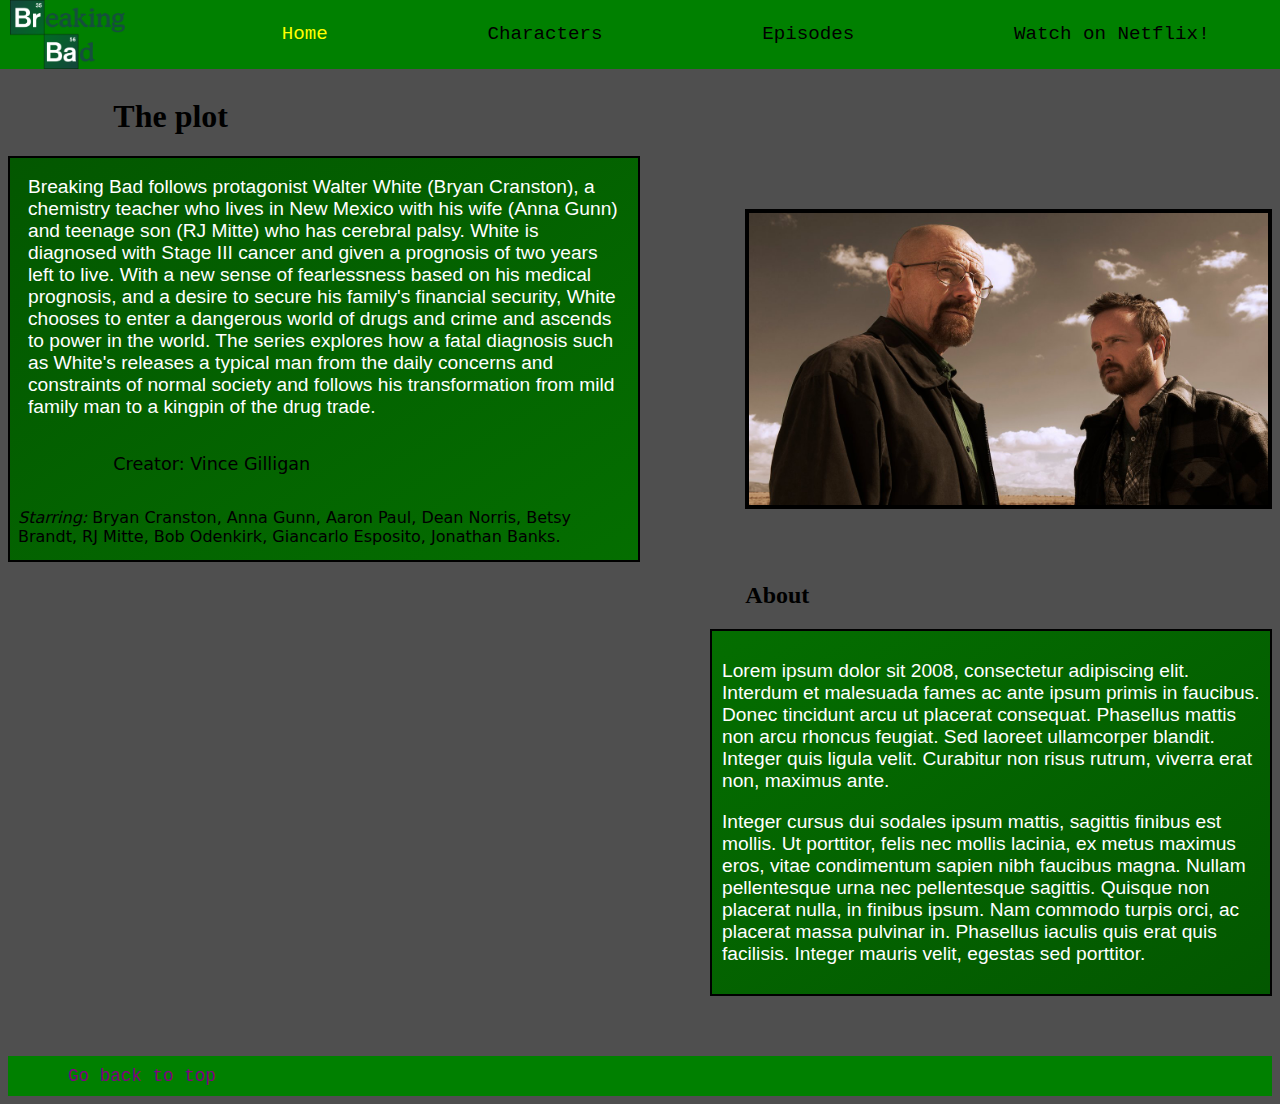
<file: index.html>
<!DOCTYPE html>
<html lang="en">
  <head>
    <title>Breaking Bad</title>
    <link rel="icon" href="img/logo2.png">
    <meta charset="utf-8"/>
    <meta name="viewport" content="width=device-width, initial-scale=1.0">
    <link rel="stylesheet" type="text/css" href="css/style.css">
    <link rel="stylesheet" type="text/css" href="css/grid.css">
  </head>
  <body>
    <nav>   <!--Meny gjord med flexbox då att ha en "fixed" meny funkade inte med grid -->
        <img class="logo" src="img/logo.png" alt="Breaking Bad's logo">
        <a id="home" class="nav">Home</a>
        <a class="nav" href="characters.html">Characters</a>
        <a class="nav purple" href="https://www.imdb.com/title/tt0903747/episodes?season=1" title="Link to imdb.com" target="_blank">Episodes</a>
        <a class="nav purple" href="https://www.netflix.com/title/70143836" title="Link to netflix.com" target="_blank">Watch on Netflix!</a>
    </nav>
    <div class="container">
      <h1>The plot</h1>
      <p class="spacing top">.</p> <!--För att fylla den första grid raden under navbar (och för att länka högst upp på sidan) -->
      <section id="section1" class="green_box1"></section> <!--Lägger en "grön box" bakom allt som är nedanför: -->
        <p id="home_content1" class="content">Breaking Bad follows protagonist Walter White (Bryan Cranston), a chemistry teacher who lives in New Mexico with his wife (Anna Gunn) and teenage son (RJ Mitte) who has cerebral palsy. White is diagnosed with Stage III cancer and given a prognosis of two years left to live. With a new sense of fearlessness based on his medical prognosis, and a desire to secure his family's financial security, White chooses to enter a dangerous world of drugs and crime and ascends to power in the world. The series explores how a fatal diagnosis such as White's releases a typical man from the daily concerns and constraints of normal society and follows his transformation from mild family man to a kingpin of the drug trade.</p>
        <p id="creator"> Creator: Vince Gilligan</p>
        <p id="starring"> <em>Starring:</em> Bryan Cranston, Anna Gunn, Aaron Paul, Dean Norris, Betsy Brandt, RJ Mitte, Bob Odenkirk, Giancarlo Esposito, Jonathan Banks. </p>
      <img id="walt_jesse" src="img/walt_jesse.jpeg" alt="Picture of two characters from the show">
      <h2>About</h2>
      <section id="section2" class="green_box2"> <!-- Här kan jag lägga elementen som barn till section då de lägger sig rätt utan att behöva bli påverkade av grid. Jag har barat placerat ut section i grid... -->
        <p class="content">Lorem ipsum dolor sit 2008, consectetur adipiscing elit. Interdum et malesuada fames ac ante ipsum primis in faucibus. Donec tincidunt arcu ut placerat consequat. Phasellus mattis non arcu rhoncus feugiat. Sed laoreet ullamcorper blandit. Integer quis ligula velit. Curabitur non risus rutrum, viverra erat non, maximus ante. </p>
        <p class="content">Integer cursus dui sodales ipsum mattis, sagittis finibus est mollis. Ut porttitor, felis nec mollis lacinia, ex metus maximus eros, vitae condimentum sapien nibh faucibus magna. Nullam pellentesque urna nec pellentesque sagittis. Quisque non placerat nulla, in finibus ipsum. Nam commodo turpis orci, ac placerat massa pulvinar in. Phasellus iaculis quis erat quis facilisis. Integer mauris velit, egestas sed porttitor.</p>
      </section>
      <iframe id="trailer" src="https://www.youtube.com/embed/HhesaQXLuRY" title="YouTube video player" frameborder="0" allow="accelerometer; autoplay; clipboard-write; encrypted-media; gyroscope; picture-in-picture" allowfullscreen></iframe>
      <footer><a href="#top" class="back-top">Go back to top</a></footer>
    </div>
  </body>
</html>
</file>
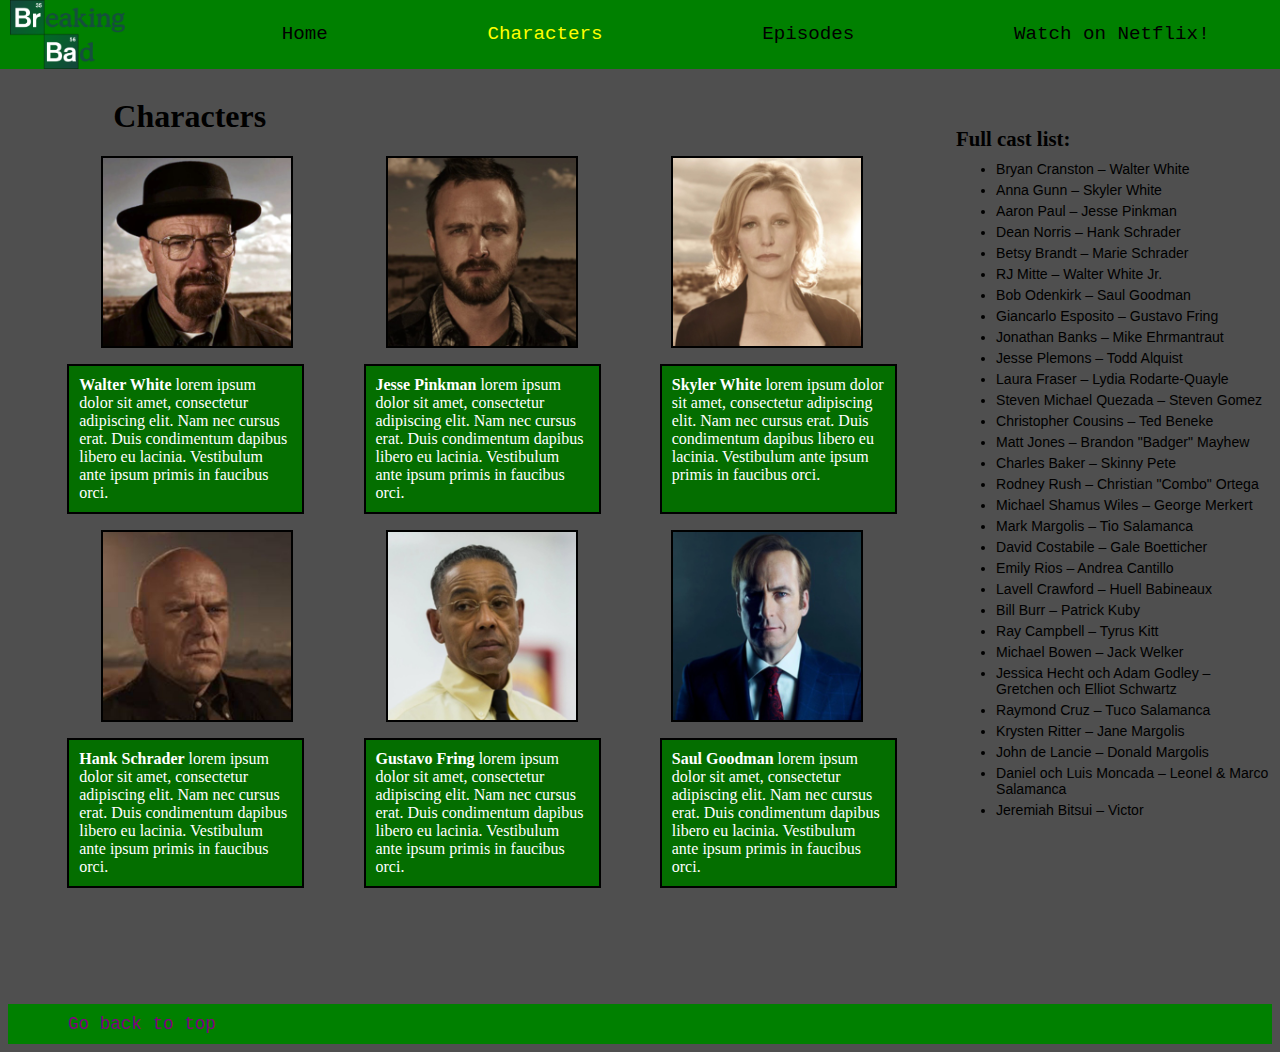
<file: characters.html>
<!DOCTYPE html>
<html lang="en">
  <head>
    <title>Breaking Bad</title>
    <link rel="icon" href="img/logo2.png">
    <meta charset="utf-8"/>
    <meta name="viewport" content="width=device-width, initial-scale=1.0">
    <link rel="stylesheet" type="text/css" href="css/style.css">
    <link rel="stylesheet" type="text/css" href="css/grid.css">
  </head>
  <body>
    <nav>
        <img class="logo" src="img/logo.png" alt="Breaking Bad's logo">
        <a class="nav" href="index.html">Home</a>
        <a id="characters" class="nav">Characters</a>
        <a class="nav purple" href="https://www.imdb.com/title/tt0903747/episodes?season=1" title="Link to imdb.com" target="_blank">Episodes</a>
        <a class="nav purple" href="https://www.netflix.com/title/70143836" title="Link to netflix.com" target="_blank">Watch on Netflix!</a>
    </nav>
    <div class="container">
      <p class="spacing top">.</p> <!--För att fylla den första grid raden under navbar (och för att länka högst upp på sidan)-->
      <h1>Characters</h1>
      <section></section>
      <div id="row1_characters"> <!--Karaktärenas bilder som är utplacerade m. flexbox (för att placera de "jämnt") och grid för att sepcifera vart...-->
        <img class="characters border" src="img/Walter_White.jpg" alt="Picture of Walter White">
        <img class="characters border" src="img/Jesse_Pinkman.jpg" alt="Picture of Jesse Pinkman">
        <img class="characters border" src="img/Skyler_White.jpg" alt=".cPicture of Skyler White">
      </div>
      <div id="row1_description"> <!--Beskriving till bilderna som är ovan, placerade på likadant sätt-->
        <p class="green_box description"><strong>Walter White</strong> lorem ipsum dolor sit amet, consectetur adipiscing elit. Nam nec cursus erat. Duis condimentum dapibus libero eu lacinia. Vestibulum ante ipsum primis in faucibus orci.</p> <!--Beskrving med fetstil på namnet-->
        <p class="green_box description"><strong>Jesse Pinkman</strong> lorem ipsum dolor sit amet, consectetur adipiscing elit. Nam nec cursus erat. Duis condimentum dapibus libero eu lacinia. Vestibulum ante ipsum primis in faucibus orci.</p>
        <p class="green_box description"><strong>Skyler White</strong> lorem ipsum dolor sit amet, consectetur adipiscing elit. Nam nec cursus erat. Duis condimentum dapibus libero eu lacinia. Vestibulum ante ipsum primis in faucibus orci.</p>
      </div>
      <div id="row2_characters">
        <img class="characters border" src="img/Hank_Schrader.jpeg" alt="Picture of Hank Schrader">
        <img class="characters border" src="img/Gustavo_Fring.jpg" alt="Picture of Gustavo Fring">
        <img class="characters border" src="img/Saul_Goodman.jpg" alt="Picture of Saul Goodman">
      </div>
      <div id="row2_description">
        <p class="green_box description"><strong>Hank Schrader</strong> lorem ipsum dolor sit amet, consectetur adipiscing elit. Nam nec cursus erat. Duis condimentum dapibus libero eu lacinia. Vestibulum ante ipsum primis in faucibus orci.</p>
        <p class="green_box description"><strong>Gustavo Fring</strong> lorem ipsum dolor sit amet, consectetur adipiscing elit. Nam nec cursus erat. Duis condimentum dapibus libero eu lacinia. Vestibulum ante ipsum primis in faucibus orci.</p>
        <p class="green_box description"><strong>Saul Goodman</strong> lorem ipsum dolor sit amet, consectetur adipiscing elit. Nam nec cursus erat. Duis condimentum dapibus libero eu lacinia. Vestibulum ante ipsum primis in faucibus orci.</p>
      </div>
      <aside></aside>
        <h3>Full cast list:</h3>
        <ul> <!--En ooradrada lista-->
          <li>Bryan Cranston	–  Walter White</li>
          <li>Anna Gunn	–  Skyler White</li>
          <li>Aaron Paul	–  Jesse Pinkman</li>
          <li>Dean Norris	–  Hank Schrader</li>
          <li>Betsy Brandt	–  Marie Schrader</li>
          <li>RJ Mitte	–  Walter White Jr.</li>
          <li>Bob Odenkirk	–  Saul Goodman</li>
          <li>Giancarlo Esposito	–  Gustavo Fring</li>
          <li>Jonathan Banks	–  Mike Ehrmantraut</li>
          <li>Jesse Plemons	–  Todd Alquist</li>
          <li>Laura Fraser	–  Lydia Rodarte-Quayle</li>
          <li>Steven Michael Quezada	–  Steven Gomez</li>
          <li>Christopher Cousins	–  Ted Beneke	</li>
          <li>Matt Jones	–  Brandon "Badger" Mayhew</li>
          <li>Charles Baker	–  Skinny Pete</li>
          <li>Rodney Rush	–  Christian "Combo" Ortega</li>
          <li>Michael Shamus Wiles	–  George Merkert</li>
          <li>Mark Margolis	–  Tio Salamanca</li>
          <li>David Costabile	–  Gale Boetticher</li>
          <li>Emily Rios	–  Andrea Cantillo</li>
          <li>Lavell Crawford	–  Huell Babineaux</li>
          <li>Bill Burr	–  Patrick Kuby</li>
          <li>Ray Campbell	–  Tyrus Kitt</li>
          <li>Michael Bowen	–  Jack Welker</li>
          <li>Jessica Hecht och Adam Godley	–  Gretchen och Elliot Schwartz</li>
          <li>Raymond Cruz	–  Tuco Salamanca</li>
          <li>Krysten Ritter	–  Jane Margolis</li>
          <li>John de Lancie	–  Donald Margolis</li>
          <li>Daniel och Luis Moncada	–  Leonel & Marco Salamanca</li>
          <li>Jeremiah Bitsui	–  Victor</li>
        </ul>
      <footer><a href="#top" class="back-top">Go back to top</a></footer>
    </div>
  </body>
</html>
</file>
<file: css/style.css>
* {
  box-sizing: border-box;
}

body {
  background-color: #4f4f4f; /* Barkgrundsfärg (grå) på hela sidan */
}

nav {
  background-color: green;
}


h1 {
  font-family: papyrus, copperplate, fantasy;
}

h2 {
  font-family: papyrus, copperplate, fantasy;
}

h3 {
  font-family: copperplate, fantasy;
  padding-top: 30px;
  margin-bottom: 0;
  font-size: 130%;
}

footer {
  background-color: green;
  padding: 10px 0 10px 0;
}

ul {
  font-family: Arial, Helvetica, sans-serif;
  font-size: 1.1vw;
  color: black;
  margin-top: 0;
}

li {
  margin: 5px 0;
}

.green_box {
  background-color: #046e00;
  border: solid black 2px;      /* Gör en "grön box" som jag använder bakom text */
  padding: 10px 10px 10px 10px;
}

.green_box1 {
  border: solid black 2px;   /* "Grön box" m. gradient för att mera likna Breaking bad loggan */
  padding: 10px 10px 10px 10px;
  background-image: linear-gradient(to bottom right, #035700, #046e00);
}

.green_box2 {
  border: solid black 2px;
  padding: 10px 10px 10px 10px;
  background-image: linear-gradient(to bottom right, #046e00, #035700);
}

.border {
  border: solid black 2px;
}

.nav {
  font-family: "Monaco", "Lucida Console", monospace;
  color: black;
  font-size: 1.5vw;
  text-decoration: none;
  margin-left: 3px;
  margin-right: 3px;
}

.logo {
  width: 9%;
  height: 9%;
  margin-left: 10px;
}

.nav:hover {
  color: yellow;    /* När man håller musen över texten i Navbaren så blir den gul... */
}

.purple:hover {
  color: purple;
}

.content {
  font-family: Arial, Helvetica, sans-serif;
  font-size: 120%;
  color: white;
}

.back-top {
  margin-left: 60px;
  font-size: 110%;
  font-family: "Monaco", "Lucida Console", monospace;
  color: purple;
  text-decoration: none;
}

.back-top:hover {
  color: yellow;
}

.spacing {
  font-size: 1.7vw;
}

.description {
  font-family: "Times New Roman", Times, serif;
  color: white;
  width: 25%;
}

.characters {  /* Sätter storleken på karaktärs bilderna */
  width: 15vw;
  height: 15vw;
}

#creator {
  font-size: 110%;
  font-family: "Time News Roman", sans;
}

#starring {
  font-family: garamond, sans;
}

#walt_jesse {
  border: solid black 4px;
  width: 100%;
  height: auto;
}

#trailer {
  width: 100%;
  height: 100%;
}

/* Navbar: */

#home {
  color: yellow;
}

#characters {
  color: yellow;
}



@media only screen and (max-width: 650px){

  h1 {
    font-size: 150%;
  }

  h2 {
    font-size: 135%
  }

  h3 {
    font-size: 110%;
  }

  ul {
    font-size: 90%;
  }

  .nav {
    font-family: "Monaco", "Lucida Console", monospace;
    font-size: 2.9vw;
    text-decoration: none;
  }

  .logo {
    width: 16%;
    height: 16%;
    margin-left: 0;
  }

  .content {
    font-family: Arial, Helvetica, sans-serif;
    font-size: 100%;
    color: white;
  }

  .characters {
    width: 26vw;
    height: 26vw;
  }

  .description {
    width: 100%;
    font-size: 70%;
  }

  #walt_jesse {
    border: solid black 4px;
    width: 100%;
    height: auto;
    margin-top: 20px;
  }

  #trailer {
    width: 100%;
    height: 110%;
    margin-top: 10px;
  }

}
</file>
<file: css/grid.css>
/* Navbar (flexbox): */

nav {
  display: flex;
  position: fixed;     /* Gör en navbar som är "fixed" med element som ligger centalt (y-axel) med avstånd 12vw. */
  width: 100%;
  top: 0;
  left: 0;
  right: 0;
  align-items: center;
  gap: 12vw;
}

/* Grid: */

.container {
  display: grid;
  grid-template-columns: repeat(12,1fr);  /* Skapar en grid med 12 kolumner och rader som är minst 40 px. */
  grid-auto-rows: minmax(40px, auto);
}

h1 {
  grid-column: 2/4;
  grid-row: 2/3;
}

h2 {
  grid-column: 8/10;
  grid-row: 10/11
}

h3 {
  grid-column: 10/13;
  grid-row: 2/3;
}

ul {
  grid-column: 10/-1;
  grid-row: 3/8;
}

footer {
  grid-column: 1/-1;      /* Fotnav som ska hålla sig 60px ifrån den sista saken på sidan */
  margin-top: 60px;
}

.spacing {
  grid-column: 1/2;
  grid-row: 1/1;
}

#home_content1 {
  grid-column: 1/7;
  grid-row: 3/8;
  margin-left: 20px;
  margin-right: 20px;
}

#section1 {
  grid-column: 1/7;
  grid-row: 3/10;
}

#creator {
  grid-column: 2/5;
  grid-row: 8/8;
}

#starring {
  grid-column: 1/7;
  grid-row: 9/9;
  margin-left: 10px;
  margin-right: 10px;
}

#section2 {
  grid-column: 7/13;
  grid-row: 11/14;
  margin-left: 70px;
}

#walt_jesse {
  grid-column: 8/13;
  grid-row: 3/10;
  align-self: center;
}

#trailer {
  grid-column: 1/7;
  grid-row: 11/14;
  padding-left: 20px;
  padding-right: 20px;
}

/*Characters (page 2): */

#row1_characters {
  display: flex;
  grid-column: 1/10;   /* Gör en flexbox (som gör att de placerar sig jämnt) som är sedan utplacerad med grid. */
  grid-row: 3;
  justify-content: space-evenly;
}

#row1_description {
  display: flex;
  grid-column: 1/10;
  grid-row: 4;
  justify-content: space-evenly;
}

#row2_characters {
  display: flex;
  grid-column: 1/10;
  grid-row: 5;
  justify-content: space-evenly;
}

#row2_description {
  display: flex;
  grid-column: 1/10;
  grid-row: 6;
  justify-content: space-evenly;
}



@media only screen and (max-width: 650px){  /* "Flyttar" sakerna till det som är angivet om bredden på skärmen är mindre än 650px. */

  /* Navbar (flexbox): */

  nav {
    display: flex;
    position: fixed;
    width: 100%;
    top: 0;
    left: 0;
    right: 0;
    align-items: center;
    justify-content: space-evenly;
    gap: 4vw;
  }

  /* Grid: */

  .container {
    display: grid;
    grid-template-columns: repeat(12,1fr);
    grid-auto-rows: minmax(40px, auto);
  }

  h1 {
    grid-column: 2/8;
    grid-row: 2/3;
  }

  h2 {
    grid-column: 2/8;
    grid-row: 11;
  }

  #section1 {
    grid-column: 1/-1;
    grid-row: 3/10;
  }

  #home_content1 {
    grid-column: 1/-1;
    grid-row: 3/8;
    margin-left: 20px;
    margin-right: 20px;
  }

  #creator {
    grid-column: 2/7;
    grid-row: 8/8;
  }

  #starring {
    grid-column: 1/12;
    grid-row: 9/9;
    margin-left: 10px;
    margin-right: 10px;
  }

  #section2 {
    grid-column: 1/-1;
    grid-row: 12;
    margin: 0 0 0 0;
  }

  #walt_jesse {
    grid-column: 1/-1;
    grid-row: 10;
    align-self: center;
  }

  #trailer {
    grid-column: 1/-1;
    grid-row: 13/14;
  }

  /* Characters (page 2): */

  h3 {
    grid-column: 2/-1;
    grid-row: 7;
  }

  #row1_characters {
    display: flex;
    grid-column: 1/-1;
    grid-row: 3;
    justify-content: space-evenly;
  }

  #row1_description {
    display: flex;
    grid-column: 1/-1;
    grid-row: 4;
    justify-content: space-evenly;
    gap: 5px;
  }

  #row2_characters {
    display: flex;
    grid-column: 1/-1;
    grid-row: 5;
    justify-content: space-evenly;
  }

  #row2_description {
    display: flex;
    grid-column: 1/-1;
    grid-row: 6;
    justify-content: space-evenly;
    gap: 5px;
  }

  ul {
    grid-column: 2/-1;
    grid-row: 8;
  }

}
</file>
